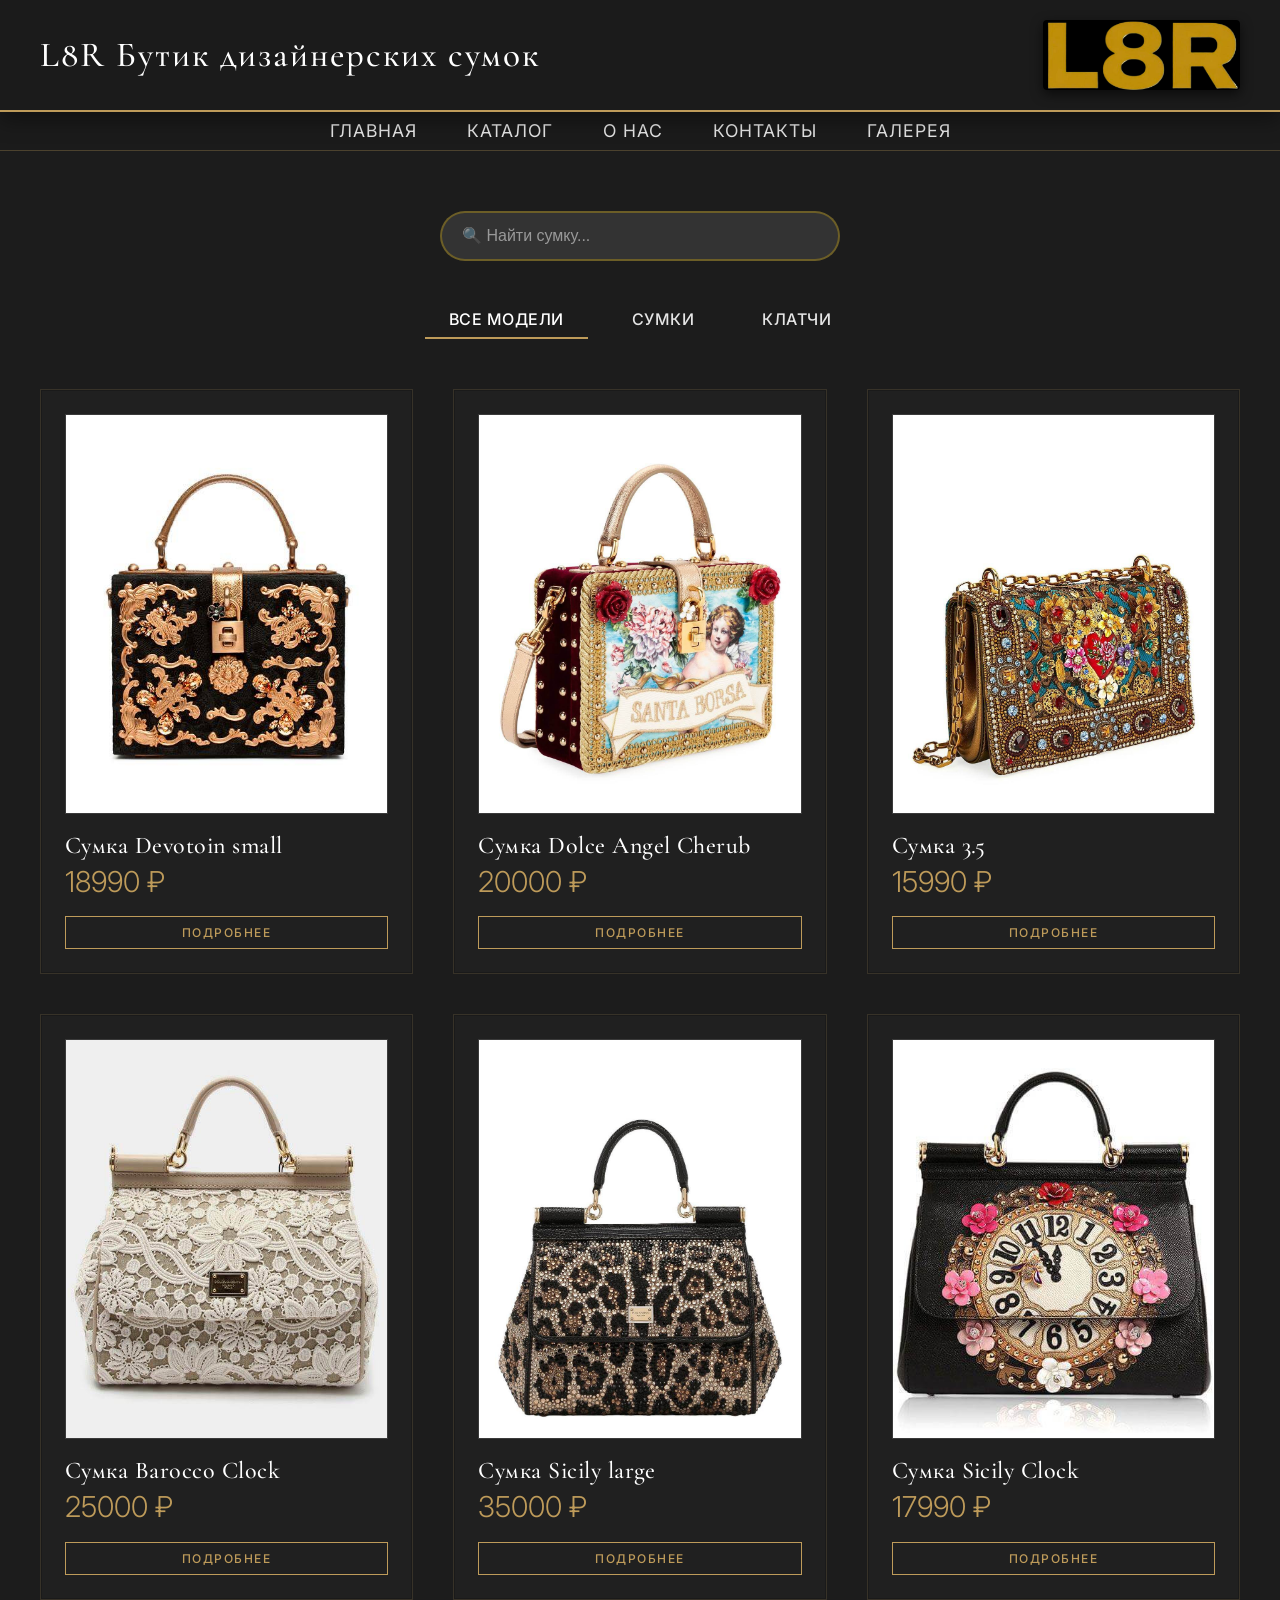
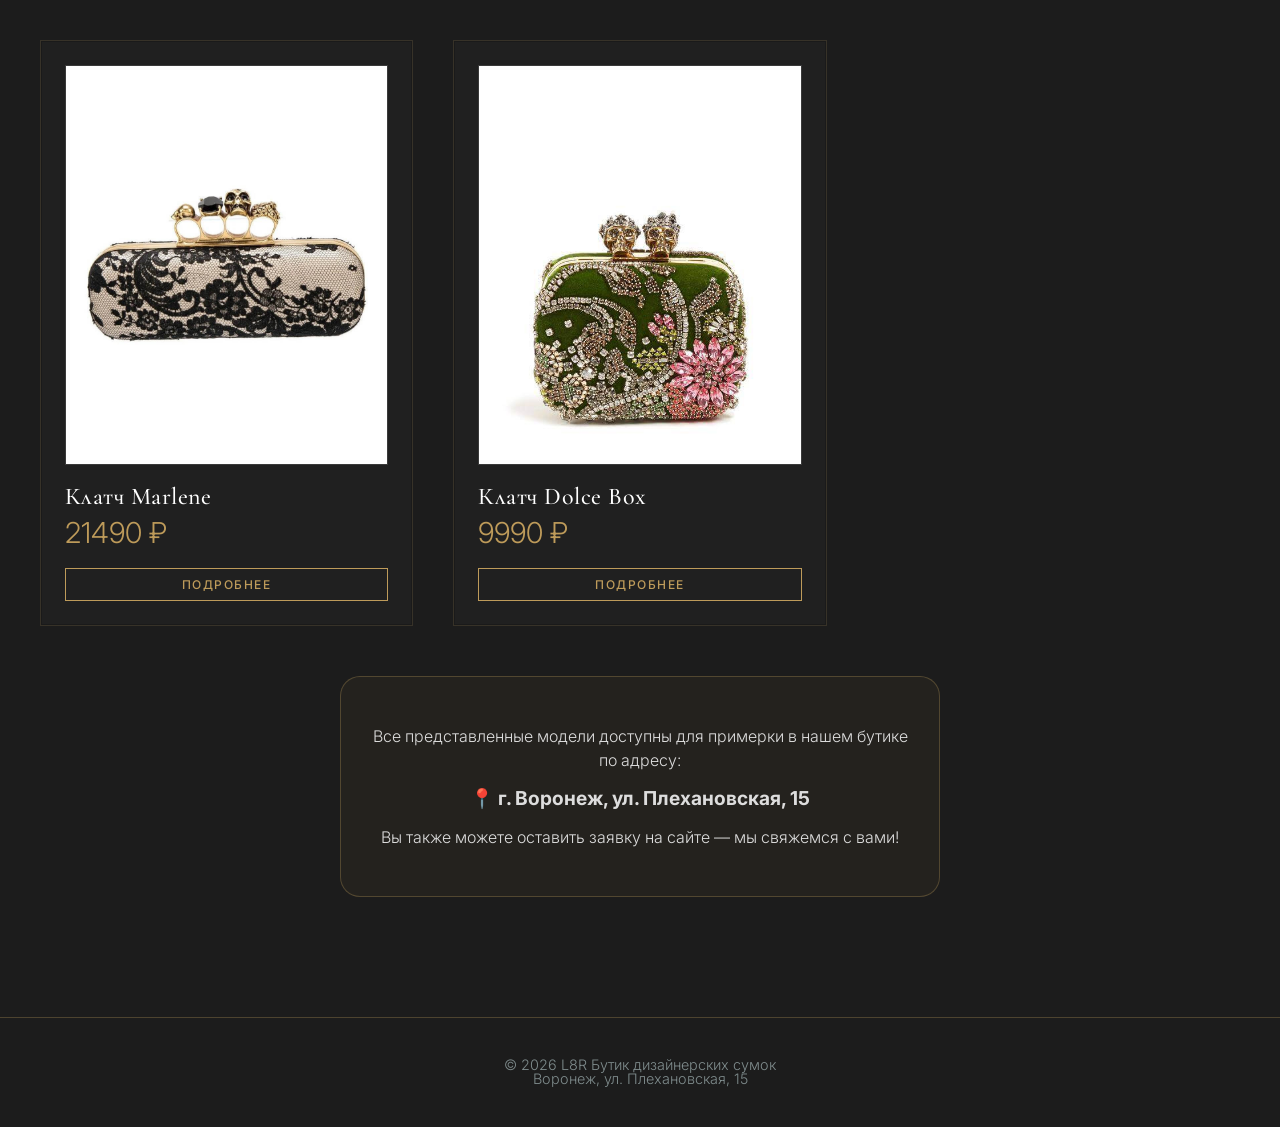
<file: catalog.html>
<!DOCTYPE html>
<html lang="ru">
<head>
    <meta charset="UTF-8">
    <title>Каталог дизайнерских сумок L8R — цены и фото</title>
    <meta name="description" content="Каталог дизайнерских сумок L8R. Сумки и клатчи ручной работы. Цены, характеристики, фото. Примерка в бутике Воронежа.">
    <link rel="preconnect" href="https://fonts.googleapis.com">
    <link rel="preconnect" href="https://fonts.gstatic.com" crossorigin>
    <link rel="stylesheet" href="CSS/style.min.css">
</head>
<body>
    <header class="site-header">
        <div class="header-container">
            <h1>L8R Бутик дизайнерских сумок</h1>
            <img src="images/logo.jpg" alt="Логотип бутика" width="160" height="100" loading="eager" fetchpriority="high">
        </div>
    </header>
    
    <!-- BreadcrumbList (хлебные крошки) -->
    <nav itemscope itemtype="https://schema.org/BreadcrumbList">
        <ul>
            <li itemprop="itemListElement" itemscope itemtype="https://schema.org/ListItem">
                <a href="index.html" itemprop="item"><span itemprop="name">Главная</span></a>
                <meta itemprop="position" content="1">
            </li>
            <li itemprop="itemListElement" itemscope itemtype="https://schema.org/ListItem">
                <a href="catalog.html" itemprop="item"><span itemprop="name">Каталог</span></a>
                <meta itemprop="position" content="2">
            </li>
            <li itemprop="itemListElement" itemscope itemtype="https://schema.org/ListItem">
                <a href="about.html" itemprop="item"><span itemprop="name">О нас</span></a>
                <meta itemprop="position" content="3">
            </li>
            <li itemprop="itemListElement" itemscope itemtype="https://schema.org/ListItem">
                <a href="contact.html" itemprop="item"><span itemprop="name">Контакты</span></a>
                <meta itemprop="position" content="4">
            </li>
            <li itemprop="itemListElement" itemscope itemtype="https://schema.org/ListItem">
                <a href="gallery.html" itemprop="item"><span itemprop="name">Галерея</span></a>
                <meta itemprop="position" content="5">
            </li>
        </ul>
    </nav>
    
    <main>
        <div class="container">
            <div class="search-box">
                <input type="text" id="searchInput" placeholder="🔍 Найти сумку..." class="search-input">
                <button id="searchClear" class="search-clear" style="display: none;">✕</button>
            </div>
            <div class="filters">
                <button data-filter="all" class="active">Все модели</button>
                <button data-filter="classic">Сумки</button>
                <button data-filter="clutch">Клатчи</button>
            </div>

            <div class="catalog-grid">
                
                <!-- Карточка 1 -->
                <div class="product-card" data-category="classic" itemscope itemtype="https://schema.org/Product">
                    <img src="images/bag1.jpg" alt="Сумка Devotoin small" class="product-img" itemprop="image" width="400" height="400" loading="lazy">
                    <div class="product-info">
                        <h3 itemprop="name">Сумка Devotoin small</h3>
                        <p itemprop="description" style="display:none;">Элегантная сумка из натуральной итальянской кожи</p>
                        <div class="product-price" itemprop="offers" itemscope itemtype="https://schema.org/Offer">
                            <meta itemprop="priceCurrency" content="RUB">
                            <span itemprop="price">18990</span> ₽
                            <link itemprop="availability" href="https://schema.org/InStock">
                        </div>
                        <div class="product-actions">
                            <button class="detail-btn" data-id="1">Подробнее</button>
                        </div>
                    </div>
                </div>
                
                <!-- Карточка 2 -->
                <div class="product-card" data-category="classic" itemscope itemtype="https://schema.org/Product">
                    <img src="images/bag2.jpg" alt="Сумка Dolce Angel Cherub" class="product-img" itemprop="image" width="400" height="400" loading="lazy">
                    <div class="product-info">
                        <h3 itemprop="name">Сумка Dolce Angel Cherub</h3>
                        <p itemprop="description" style="display:none;">Сумка из бархата с ручной росписью</p>
                        <div class="product-price" itemprop="offers" itemscope itemtype="https://schema.org/Offer">
                            <meta itemprop="priceCurrency" content="RUB">
                            <span itemprop="price">20000</span> ₽
                            <link itemprop="availability" href="https://schema.org/InStock">
                        </div>
                        <div class="product-actions">
                            <button class="detail-btn" data-id="2">Подробнее</button>
                        </div>
                    </div>
                </div>
                
                <!-- Карточка 3 -->
                <div class="product-card" data-category="classic" itemscope itemtype="https://schema.org/Product">
                    <img src="images/bag4.jpg" alt="Сумка 3.5" class="product-img" itemprop="image" width="400" height="400" loading="lazy">
                    <div class="product-info">
                        <h3 itemprop="name">Сумка 3.5</h3>
                        <p itemprop="description" style="display:none;">Сумка с декоративными элементами и стразами</p>
                        <div class="product-price" itemprop="offers" itemscope itemtype="https://schema.org/Offer">
                            <meta itemprop="priceCurrency" content="RUB">
                            <span itemprop="price">15990</span> ₽
                            <link itemprop="availability" href="https://schema.org/InStock">
                        </div>
                        <div class="product-actions">
                            <button class="detail-btn" data-id="3">Подробнее</button>
                        </div>
                    </div>
                </div>
                
                <!-- Карточка 4 -->
                <div class="product-card" data-category="classic" itemscope itemtype="https://schema.org/Product">
                    <img src="images/bag5.jpg" alt="Сумка Barocco Clock" class="product-img" itemprop="image" width="400" height="400" loading="lazy">
                    <div class="product-info">
                        <h3 itemprop="name">Сумка Barocco Clock</h3>
                        <p itemprop="description" style="display:none;">Сумка с кружевным узором и цветочными мотивами</p>
                        <div class="product-price" itemprop="offers" itemscope itemtype="https://schema.org/Offer">
                            <meta itemprop="priceCurrency" content="RUB">
                            <span itemprop="price">25000</span> ₽
                            <link itemprop="availability" href="https://schema.org/InStock">
                        </div>
                        <div class="product-actions">
                            <button class="detail-btn" data-id="4">Подробнее</button>
                        </div>
                    </div>
                </div>
                
                <!-- Карточка 5 -->
                <div class="product-card" data-category="classic" itemscope itemtype="https://schema.org/Product">
                    <img src="images/bag7.jpg" alt="Сумка Sicily large" class="product-img" itemprop="image" width="400" height="400" loading="lazy">
                    <div class="product-info">
                        <h3 itemprop="name">Сумка Sicily large</h3>
                        <p itemprop="description" style="display:none;">Сумка с леопардовым принтом и магнитным замком</p>
                        <div class="product-price" itemprop="offers" itemscope itemtype="https://schema.org/Offer">
                            <meta itemprop="priceCurrency" content="RUB">
                            <span itemprop="price">35000</span> ₽
                            <link itemprop="availability" href="https://schema.org/InStock">
                        </div>
                        <div class="product-actions">
                            <button class="detail-btn" data-id="5">Подробнее</button>
                        </div>
                    </div>
                </div>
                
                <!-- Карточка 6 -->
                <div class="product-card" data-category="classic" itemscope itemtype="https://schema.org/Product">
                    <img src="images/bag8.jpg" alt="Сумка Sicily Clock" class="product-img" itemprop="image" width="400" height="400" loading="lazy">
                    <div class="product-info">
                        <h3 itemprop="name">Сумка Sicily Clock</h3>
                        <p itemprop="description" style="display:none;">Сумка с рисунком циферблата часов и цветами</p>
                        <div class="product-price" itemprop="offers" itemscope itemtype="https://schema.org/Offer">
                            <meta itemprop="priceCurrency" content="RUB">
                            <span itemprop="price">17990</span> ₽
                            <link itemprop="availability" href="https://schema.org/InStock">
                        </div>
                        <div class="product-actions">
                            <button class="detail-btn" data-id="6">Подробнее</button>
                        </div>
                    </div>
                </div>
                
                <!-- Карточка 7 (клатч) -->
                <div class="product-card" data-category="clutch" itemscope itemtype="https://schema.org/Product">
                    <img src="images/bag3.jpg" alt="Клатч Marlene" class="product-img" itemprop="image" width="400" height="400" loading="lazy">
                    <div class="product-info">
                        <h3 itemprop="name">Клатч Marlene</h3>
                        <p itemprop="description" style="display:none;">Вечерний клатч с кружевным узором и застёжкой-кастет</p>
                        <div class="product-price" itemprop="offers" itemscope itemtype="https://schema.org/Offer">
                            <meta itemprop="priceCurrency" content="RUB">
                            <span itemprop="price">21490</span> ₽
                            <link itemprop="availability" href="https://schema.org/InStock">
                        </div>
                        <div class="product-actions">
                            <button class="detail-btn" data-id="7">Подробнее</button>
                        </div>
                    </div>
                </div>
                
                <!-- Карточка 8 (клатч) -->
                <div class="product-card" data-category="clutch" itemscope itemtype="https://schema.org/Product">
                    <img src="images/bag6.jpg" alt="Клатч Dolce Box" class="product-img" itemprop="image" width="400" height="400" loading="lazy">
                    <div class="product-info">
                        <h3 itemprop="name">Клатч Dolce Box</h3>
                        <p itemprop="description" style="display:none;">Бархатный клатч с вышивкой стразами и застёжкой-черепами</p>
                        <div class="product-price" itemprop="offers" itemscope itemtype="https://schema.org/Offer">
                            <meta itemprop="priceCurrency" content="RUB">
                            <span itemprop="price">9990</span> ₽
                            <link itemprop="availability" href="https://schema.org/InStock">
                        </div>
                        <div class="product-actions">
                            <button class="detail-btn" data-id="8">Подробнее</button>
                        </div>
                    </div>
                </div>
                
            </div>
            
            <div class="buy-info-simple">
                <p>Все представленные модели доступны для примерки в нашем бутике по адресу:</p>
                <p class="buy-address-bold">📍 г. Воронеж, ул. Плехановская, 15</p>
                <p>Вы также можете оставить заявку на сайте — мы свяжемся с вами!</p>
            </div>
        </div>
    </main>

    <footer itemscope itemtype="https://schema.org/Organization">
        <div class="container">
            <p>© 2026 <span itemprop="name">L8R Бутик дизайнерских сумок</span></p>
            <meta itemprop="url" content="https://mmm90283.github.io/l8r-boutique/">
            <meta itemprop="telephone" content="+7 (473) 123-45-67">
            <meta itemprop="email" content="info@l8r.ru">
            <span itemprop="address" itemscope itemtype="https://schema.org/PostalAddress">
                <span itemprop="addressLocality">Воронеж</span>,
                <span itemprop="streetAddress">ул. Плехановская, 15</span>
            </span>
        </div>
    </footer>

    <div id="quickModal" class="modal">
        <div class="modal-content">
            <span class="close">&times;</span>
            <div id="quickModalBody"></div>
        </div>
    </div>

    <div id="productModal" class="modal">
        <div class="modal-content">
            <span class="close-modal">&times;</span>
            <div id="productModalBody"></div>
        </div>
    </div>

    <button id="toTop" title="Наверх">↑</button>

    <script src="js/script.min.js" defer></script>
</body>
</html>
</file>
<file: CSS/style.min.css>
/* style.css — строгий премиальный стиль */
@import url('https://fonts.googleapis.com/css2?family=Inter:wght@300;400;500;600&family=Cormorant+Garamond:wght@400;500;600&display=swap');

* {
  margin: 0;
  padding: 0;
  box-sizing: border-box;
}

body {
  font-family: 'Inter', sans-serif;
  background-color: #1C1C1C;
  color: #E5E5E5;
  line-height: 1;
  font-weight: 300;
  min-height: 100vh;
  display: flex;
  flex-direction: column;
}

.container {
  max-width: 1400px;
  margin: 0 auto;
  padding: 0 40px;
}

/* типографика */
h1, h2, h3, h4, h5, h6 {
  font-family: 'Cormorant Garamond', serif;
  font-weight: 500;
  letter-spacing: 0.02em;
  color: #FFFFFF;
}

h1 { font-size: 3.5rem; line-height: 1.2; }
h2 { font-size: 2.8rem; margin-bottom: 1.5rem; border-bottom: 1px solid rgba(190, 155, 90, 0.3); padding-bottom: 0.5rem; }
h3 { font-size: 2rem; margin-bottom: 0.8rem; }

/* шапка */
.site-header {
  background: rgba(28, 28, 28, 0.98);
  border-bottom: 2px solid #BE9B5A;
  padding: 20px 0;
  position: sticky;
  top: 0;
  z-index: 100;
  box-shadow: 0 8px 20px rgba(0,0,0,0.4);
}

.header-container {
  display: flex;
  align-items: center;
  justify-content: space-between;
  max-width: 1400px;
  margin: 0 auto;
  padding: 0 40px;
}

.header-container h1 {
  font-size: 2.2rem;
  margin: 0;
  color: #FFFFFF;
  font-weight: 500;
  letter-spacing: 2px;
}

.header-container img {
  height: 70px;
  width: auto;
  border-radius: 4px;
  box-shadow: 0 4px 12px rgba(0,0,0,0.6);
}

/* навигация */
nav {
  background: rgba(28, 28, 28, 0.95);
  border-bottom: 1px solid rgba(190, 155, 90, 0.3);
  padding: 10px 0;
}

nav ul {
  list-style: none;
  display: flex;
  justify-content: center;
  gap: 50px;
  flex-wrap: wrap;
}

nav ul li a {
  text-decoration: none;
  color: #E5E5E5;
  font-weight: 400;
  font-size: 1.1rem;
  text-transform: uppercase;
  letter-spacing: 1px;
  padding: 8px 0;
  position: relative;
  transition: color 0.2s;
}

nav ul li a::after {
  content: '';
  position: absolute;
  bottom: 0;
  left: 0;
  width: 0;
  height: 2px;
  background: #BE9B5A;
  transition: width 0.25s;
}

nav ul li a:hover {
  color: #FFFFFF;
}

nav ul li a:hover::after {
  width: 100%;
}

/* ОСНОВНОЙ КОНТЕНТ */
main {
  flex: 1;
  padding: 60px 0;
}

/* КНОПКИ */
.btn, button, .add-to-cart-btn, .auth-btn, .submit-btn, .browse-btn, .checkout-btn, .logout-btn, .quick-view, .detail-btn {
  background: transparent;
  border: 1px solid #BE9B5A;
  color: #BE9B5A;
  padding: 12px 30px;
  font-family: 'Inter', sans-serif;
  font-weight: 500;
  font-size: 0.9rem;
  text-transform: uppercase;
  letter-spacing: 1.5px;
  cursor: pointer;
  transition: all 0.3s;
  border-radius: 0;
  display: inline-block;
  text-decoration: none;
  text-align: center;
}

.btn:hover, button:hover, .add-to-cart-btn:hover, .auth-btn:hover, .submit-btn:hover, .browse-btn:hover, .checkout-btn:hover, .logout-btn:hover, .quick-view:hover, .detail-btn:hover {
  background: #BE9B5A;
  color: #1C1C1C;
  border-color: #BE9B5A;
  box-shadow: 0 4px 12px rgba(190, 155, 90, 0.3);
}

/* карточки товаров (КАТАЛОГ) */
.catalog-grid {
  display: grid;
  grid-template-columns: repeat(auto-fill, minmax(320px, 1fr));
  gap: 40px;
  margin: 50px 0;
}

.product-card {
  background: rgba(255, 255, 255, 0.02);
  border: 1px solid rgba(190, 155, 90, 0.15);
  padding: 24px;
  transition: all 0.3s;
  box-shadow: inset 0 0 0 1px rgba(0,0,0,0.2);
  display: flex;
  flex-direction: column;
}

.product-card:hover {
  border-color: #BE9B5A;
  box-shadow: 0 20px 30px -15px #000, inset 0 0 0 1px #BE9B5A;
  background: rgba(255, 255, 255, 0.03);
}

.product-img {
  width: 100%;
  aspect-ratio: 1/1;
  object-fit: cover;
  margin-bottom: 20px;
  border: 1px solid #3A3A3A;
  transition: border-color 0.3s;
  cursor: pointer;
}

.product-card:hover .product-img {
  border-color: #BE9B5A;
}

.product-card h3 {
  font-size: 1.5rem;
  margin-bottom: 8px;
  font-weight: 500;
}

.product-price {
  font-size: 1.8rem;
  color: #BE9B5A;
  margin: 10px 0 20px;
  font-weight: 300;
}

/* ФИЛЬТРЫ */
.filters {
  display: flex;
  justify-content: center;
  gap: 20px;
  margin: 40px 0;
  flex-wrap: wrap;
}

.filters button {
  background: transparent;
  border: none;
  color: #E5E5E5;
  font-size: 1rem;
  padding: 8px 24px;
  cursor: pointer;
  border-bottom: 2px solid transparent;
  transition: border-color 0.2s;
  letter-spacing: 0.5px;
}

.filters button:hover,
.filters button.active {
  border-bottom-color: #BE9B5A;
  color: #FFFFFF;
}

/* ГАЛЕРЕЯ */
.gallery {
  display: grid;
  grid-template-columns: repeat(auto-fit, minmax(350px, 1fr));
  gap: 30px;
  margin: 50px 0;
}

.gallery img {
  width: 100%;
  aspect-ratio: 1/1;
  object-fit: cover;
  cursor: pointer;
  border: 1px solid rgba(190,155,90,0.2);
  transition: border-color 0.3s, transform 0.3s;
}

.gallery img:hover {
  border-color: #BE9B5A;
  transform: scale(1.02);
}

/* видео */
.video-showcase {
  display: flex;
  flex-wrap: wrap;
  gap: 30px;
  justify-content: center;
  margin: 50px 0;
}

.video-item {
  flex: 0 0 360px;
}

.video-item video {
  width: 100%;
  border: 1px solid rgba(190,155,90,0.2);
  transition: border-color 0.3s;
}

.video-item video:hover {
  border-color: #BE9B5A;
}

/* модальное окно */
.modal {
  display: none;
  position: fixed;
  top: 0; left: 0;
  width: 100%; height: 100%;
  background: rgba(28, 28, 28, 0.98);
  justify-content: center;
  align-items: center;
  z-index: 2000;
}

.modal.active {
  display: flex;
}

#modal-img {
  max-width: 90%;
  max-height: 90%;
  border: 2px solid #BE9B5A;
  box-shadow: 0 30px 50px #000;
}

.close {
  position: absolute;
  top: 40px; right: 50px;
  color: #BE9B5A;
  font-size: 4rem;
  cursor: pointer;
  transition: transform 0.2s;
  line-height: 1;
}

.close:hover {
  transform: scale(1.1);
  color: #FFFFFF;
}

/* КНОПКА НАВЕРХ */
#toTop {
  position: fixed;
  bottom: 40px; right: 40px;
  width: 70px; height: 70px;
  border: 2px solid #BE9B5A;
  background: rgba(28, 28, 28, 0.9);
  color: #BE9B5A;
  font-size: 2.2rem;
  cursor: pointer;
  transition: all 0.3s;
  display: none;
  z-index: 99;
  border-radius: 0;
  text-align: center;
  line-height: 70px;
  padding: 0;
  display: flex;
  align-items: center;
  justify-content: center;
}

#toTop:hover {
  background: #BE9B5A;
  color: #1C1C1C;
  transform: translateY(-5px);
}

/* ПОДВАЛ */
footer {
  background: #1C1C1C;
  border-top: 1px solid rgba(190, 155, 90, 0.3);
  padding: 40px 0;
  margin-top: 60px;
  text-align: center;
  color: #7F8C8D;
  font-size: 0.9rem;
}

/* БЛОК С БУТИКОМ В ВОРОНЕЖЕ */
.boutique-block {
    margin-top: 80px;
    padding: 50px;
    background: linear-gradient(135deg, rgba(190, 155, 90, 0.08) 0%, rgba(28, 28, 28, 0.95) 100%);
    border: 1px solid rgba(190, 155, 90, 0.3);
    border-radius: 24px;
    position: relative;
    overflow: hidden;
    transition: all 0.3s ease;
}

.boutique-block::before {
    content: '';
    position: absolute;
    top: -50%; right: -50%;
    width: 200%; height: 200%;
    background: radial-gradient(circle, rgba(190, 155, 90, 0.1) 0%, transparent 70%);
    pointer-events: none;
}

.boutique-block:hover {
    border-color: rgba(190, 155, 90, 0.6);
    box-shadow: 0 15px 35px rgba(0, 0, 0, 0.3);
}

.boutique-block-title {
    text-align: center;
    font-size: 2.5rem;
    margin-bottom: 40px;
    color: #BE9B5A;
    position: relative;
    display: inline-block;
    width: 100%;
}

.boutique-block-title::after {
    content: '';
    display: block;
    width: 80px;
    height: 3px;
    background: #BE9B5A;
    margin: 15px auto 0;
    border-radius: 2px;
}

.boutique-block-content {
    display: flex;
    flex-wrap: wrap;
    gap: 50px;
    justify-content: center;
    align-items: stretch;
}

.boutique-block-photo {
    flex: 1;
    min-width: 280px;
    text-align: center;
}

.boutique-block-photo img {
    width: 100%;
    max-width: 400px;
    border-radius: 20px;
    border: 2px solid #BE9B5A;
    box-shadow: 0 10px 30px rgba(0, 0, 0, 0.3);
    transition: all 0.3s ease;
    display: block;
    margin: 0 auto;
}

.boutique-block-photo img:hover {
    transform: scale(1.02);
    box-shadow: 0 15px 40px rgba(190, 155, 90, 0.2);
}

.boutique-block-caption {
    font-style: italic;
    text-align: center;
    color: #BE9B5A;
    margin-top: 15px;
    font-size: 0.95rem;
}

.boutique-block-info {
    flex: 1;
    min-width: 280px;
    display: flex;
    flex-direction: column;
    gap: 20px;
}

.info-row {
    display: flex;
    align-items: flex-start;
    gap: 15px;
    padding: 12px 15px;
    background: rgba(255, 255, 255, 0.02);
    border-radius: 16px;
    transition: all 0.3s ease;
    border: 1px solid rgba(190, 155, 90, 0.1);
}

.info-row:hover {
    background: rgba(190, 155, 90, 0.05);
    border-color: rgba(190, 155, 90, 0.3);
    transform: translateX(8px);
}

.info-icon {
    font-size: 2rem;
    min-width: 50px;
    text-align: center;
}

.info-text {
    flex: 1;
}

.info-text strong {
    color: #BE9B5A;
    display: block;
    margin-bottom: 5px;
    font-size: 1rem;
}

.info-text p {
    margin: 5px 0;
    color: #E5E5E5;
    line-height: 1.5;
}

.info-features {
    margin-top: 10px;
    padding: 20px;
    background: rgba(190, 155, 90, 0.05);
    border-radius: 16px;
    border-left: 3px solid #BE9B5A;
}

.info-features strong {
    color: #BE9B5A;
    display: block;
    margin-bottom: 12px;
    font-size: 1rem;
}

.info-features ul {
    list-style: none;
    padding: 0;
    margin: 0;
}

.info-features li {
    margin: 10px 0;
    color: #E5E5E5;
    display: flex;
    align-items: center;
    gap: 8px;
}

/* БЛОК ГДЕ КУПИТЬ В КАТАЛОГЕ*/
.buy-info-simple {
    text-align: center;
    max-width: 600px;
    margin: 50px auto 0;
    padding: 35px 30px;
    background: rgba(190, 155, 90, 0.05);
    border: 1px solid rgba(190, 155, 90, 0.3);
    border-radius: 20px;
}

.buy-info-simple p {
    margin: 12px 0;
    color: #ddd;
    line-height: 1.5;
}

.buy-address-bold {
    font-size: 1.2rem;
    font-weight: bold;
    color: #BE9B5A;
}

/* ФОРМА СВЯЗИ НА ГЛАВНОМ ОКНЕ */
.contact-section {
    margin-top: 60px;
}

.contact-section h2 {
    text-align: center;
    margin-bottom: 40px;
}

.contact-wrapper {
    display: grid;
    grid-template-columns: 1fr 1fr;
    gap: 50px;
}

.contact-form,
.contact-info {
    background: rgba(0, 0, 0, 0.3);
    border: 1px solid rgba(190, 155, 90, 0.2);
    border-radius: 20px;
    padding: 30px;
}

.contact-form h3,
.contact-info h3 {
    text-align: center;
    margin-bottom: 25px;
    color: #BE9B5A;
}

.contact-info p {
    margin: 15px 0;
    line-height: 1.6;
    color: #E5E5E5;
}

.form-group {
    margin-bottom: 20px;
}

.form-group label {
    display: block;
    margin-bottom: 8px;
    color: #BE9B5A;
    font-size: 0.9rem;
}

.form-group input,
.form-group textarea,
.form-group select {
    width: 100%;
    padding: 12px 15px;
    background: rgba(255, 255, 255, 0.05);
    border: 1px solid rgba(190, 155, 90, 0.3);
    border-radius: 8px;
    color: #E5E5E5;
    font-family: 'Inter', sans-serif;
    font-size: 1rem;
}

.form-group input:focus,
.form-group textarea:focus,
.form-group select:focus {
    outline: none;
    border-color: #BE9B5A;
    background: rgba(255, 255, 255, 0.1);
}

.submit-btn {
    width: 100%;
    margin-top: 10px;
    padding: 14px;
    background: transparent;
    border: 1px solid #BE9B5A;
    color: #BE9B5A;
    font-family: 'Inter', sans-serif;
    font-weight: 500;
    font-size: 1rem;
    text-transform: uppercase;
    letter-spacing: 1px;
    cursor: pointer;
    transition: all 0.3s;
    border-radius: 8px;
}

.submit-btn:hover {
    background: #BE9B5A;
    color: #1C1C1C;
}

/* адаптация для телефонов */
@media (max-width: 768px) {
    .contact-wrapper {
        grid-template-columns: 1fr;
        gap: 30px;
    }
    
    .contact-form,
    .contact-info {
        padding: 25px;
    }
}

/* ========== СТИЛИ ДЛЯ СТРАНИЦЫ О НАС ========== */
.about-hero {
    text-align: center;
    padding: 60px 20px;
    background: linear-gradient(135deg, rgba(190,155,90,0.08), transparent);
    border-radius: 30px;
    margin-bottom: 50px;
}

.about-hero h2 {
    font-size: 3rem;
    border-bottom: none;
}

.about-hero p {
    font-size: 1.2rem;
    color: #BE9B5A;
}

.about-grid {
    display: grid;
    grid-template-columns: 1fr 1fr;
    gap: 50px;
    margin-bottom: 60px;
}

.about-text h3 {
    color: #BE9B5A;
    margin-top: 30px;
    margin-bottom: 15px;
}

.about-text h3:first-child {
    margin-top: 0;
}

.about-text p {
    line-height: 1.8;
    color: #ddd;
}

.about-list {
    list-style: none;
    padding: 0;
}

.about-list li {
    margin: 12px 0;
    color: #ddd;
}

.about-gallery {
    display: flex;
    flex-direction: column;
    gap: 25px;
}

.about-gallery img {
    width: 100%;
    border-radius: 20px;
    border: 1px solid rgba(190,155,90,0.3);
    transition: all 0.3s;
    cursor: pointer;
}

.about-gallery img:hover {
    transform: scale(1.02);
    border-color: #BE9B5A;
}

.values-section {
    margin: 80px 0;
}

.values-grid {
    display: grid;
    grid-template-columns: repeat(auto-fit, minmax(280px, 1fr));
    gap: 30px;
    margin-top: 40px;
}

.value-card {
    text-align: center;
    padding: 30px;
    background: rgba(255,255,255,0.02);
    border: 1px solid rgba(190,155,90,0.15);
    border-radius: 20px;
    transition: all 0.3s;
}

.value-card:hover {
    border-color: #BE9B5A;
    transform: translateY(-5px);
}

.value-icon {
    font-size: 3rem;
    margin-bottom: 15px;
}

.value-card h3 {
    font-size: 1.3rem;
    margin-bottom: 10px;
}

.value-card p {
    color: #ccc;
    line-height: 1.6;
}

.team-section {
    margin-top: 60px;
}

.team-section h2 {
    text-align: center;
    display: block;
}

.team-grid {
    display: grid;
    grid-template-columns: repeat(auto-fit, minmax(250px, 1fr));
    gap: 40px;
    margin-top: 40px;
}

.team-card {
    text-align: center;
    padding: 30px;
    background: rgba(255,255,255,0.02);
    border-radius: 20px;
    border: 1px solid rgba(190,155,90,0.15);
    transition: all 0.3s;
}

.team-card:hover {
    border-color: #BE9B5A;
    transform: translateY(-5px);
}

.team-img {
    font-size: 4rem;
    margin-bottom: 15px;
}

.team-card h3 {
    font-size: 1.5rem;
    margin-bottom: 10px;
}

.team-card p {
    color: #BE9B5A;
}

.team-bio {
    font-size: 0.85rem;
    color: #888;
    margin-top: 10px;
}

.reviews-section {
    margin: 80px 0;
}

.reviews-section h2 {
    text-align: center;
    display: block;
}

.reviews-grid {
    display: grid;
    grid-template-columns: repeat(auto-fit, minmax(300px, 1fr));
    gap: 30px;
    margin-top: 40px;
}

.review-card {
    background: rgba(255,255,255,0.02);
    border: 1px solid rgba(190,155,90,0.15);
    border-radius: 20px;
    padding: 25px;
    transition: all 0.3s;
}

.review-card:hover {
    border-color: #BE9B5A;
}

.review-card p {
    font-style: italic;
    line-height: 1.6;
    color: #ddd;
}

.review-author {
    margin-top: 15px;
    color: #BE9B5A;
    font-weight: 500;
}

/* ========== СТИЛИ ДЛЯ СТРАНИЦЫ КОНТАКТЫ ========== */
.contact-grid {
    display: grid;
    grid-template-columns: 1fr 1fr;
    gap: 50px;
    margin: 40px 0;
}

.contact-info-card, .contact-form-card {
    background: rgba(255,255,255,0.02);
    border: 1px solid rgba(190,155,90,0.2);
    border-radius: 24px;
    padding: 30px;
}

.contact-info-card h3, .contact-form-card h3 {
    margin-bottom: 25px;
    color: #BE9B5A;
}

.contact-info-card p {
    margin: 12px 0;
    line-height: 1.6;
}

.map-placeholder {
    margin-top: 25px;
    text-align: center;
}

.map-placeholder img {
    width: 100%;
    border-radius: 16px;
    border: 1px solid rgba(190,155,90,0.3);
}

.map-caption {
    margin-top: 10px;
    font-style: italic;
    color: #BE9B5A;
}

/* FAQ */
.faq-section {
    margin-top: 60px;
}

.faq-section h2 {
    text-align: center;
    display: block;
    margin-bottom: 40px;
}

.faq-item {
    background: rgba(255,255,255,0.02);
    border: 1px solid rgba(190,155,90,0.15);
    border-radius: 16px;
    margin-bottom: 15px;
    overflow: hidden;
    cursor: pointer;
}

.faq-question {
    padding: 20px;
    font-weight: 600;
    display: flex;
    justify-content: space-between;
    align-items: center;
    color: #fff;
}

.faq-question:hover {
    background: rgba(190,155,90,0.05);
}

.faq-icon {
    color: #BE9B5A;
    font-size: 1.3rem;
    font-weight: bold;
}

.faq-answer {
    display: none;
    padding: 0 20px 20px;
    color: #ccc;
    line-height: 1.6;
    border-top: 1px solid rgba(190,155,90,0.2);
}

.faq-item.active .faq-answer {
    display: block;
}

.form-status {
    margin-top: 15px;
    text-align: center;
    font-size: 0.9rem;
}

.form-status.success {
    color: #4CAF50;
}

.form-status.error {
    color: #ff6b6b;
}

.error-message {
    color: #ff6b6b;
    font-size: 0.75rem;
    margin-top: 5px;
    display: block;
}

/* ========== МОДАЛЬНЫЕ ОКНА ДЛЯ ТОВАРОВ ========== */
#quickModal .modal-content,
#productModal .modal-content {
    background: #1C1C1C;
    border: 2px solid #BE9B5A;
    border-radius: 20px;
    max-width: 500px;
    width: 90%;
    padding: 30px;
    position: relative;
    text-align: center;
}

#quickModal .close,
#productModal .close-modal {
    position: absolute;
    top: 15px;
    right: 20px;
    font-size: 2rem;
    cursor: pointer;
    color: #BE9B5A;
    transition: color 0.3s;
}

#quickModal .close:hover,
#productModal .close-modal:hover {
    color: #fff;
}

#quickModalBody img,
#productModalBody img {
    width: 100%;
    max-width: 250px;
    border-radius: 12px;
    margin-bottom: 20px;
}

#quickModalBody h3,
#productModalBody h3 {
    font-size: 1.5rem;
    margin-bottom: 10px;
}

#quickModalBody .price,
#productModalBody .modal-price {
    font-size: 1.8rem;
    color: #BE9B5A;
    margin: 10px 0;
}

#productModalBody .modal-desc {
    margin: 15px 0;
    line-height: 1.6;
    color: #ccc;
}

/* Кнопки в карточках товаров */
.product-actions {
    display: flex;
    gap: 10px;
    margin-top: auto;
}

.quick-view, .detail-btn {
    background: transparent;
    border: 1px solid #BE9B5A;
    color: #BE9B5A;
    padding: 8px 16px;
    font-family: 'Inter', sans-serif;
    font-size: 0.75rem;
    cursor: pointer;
    transition: all 0.3s;
    flex: 1;
}

.quick-view:hover, .detail-btn:hover {
    background: #BE9B5A;
    color: #1C1C1C;
}

/* Адаптивность */
@media (max-width: 768px) {
    .about-grid, .contact-grid {
        grid-template-columns: 1fr;
    }
    
    .team-grid, .values-grid, .reviews-grid {
        grid-template-columns: 1fr;
    }
    
    .about-hero h2 {
        font-size: 2rem;
    }
    
    .container {
        padding: 0 20px;
    }
    
    nav ul {
        gap: 20px;
    }
    
    .filters {
        gap: 10px;
    }
    
    .filters button {
        padding: 8px 16px;
        font-size: 0.9rem;
    }
    
    .product-actions {
        flex-direction: column;
    }
}
/* ========== ГОРИЗОНТАЛЬНАЯ КАРТОЧКА ТОВАРА (ПРЯМО НА СТРАНИЦЕ КАТАЛОГА) ========== */

/* Оверлей для затемнения фона */
.product-overlay {
    display: none;
    position: fixed;
    top: 0;
    left: 0;
    width: 100%;
    height: 100%;
    background: rgba(0, 0, 0, 0.85);
    z-index: 1000;
    justify-content: center;
    align-items: center;
    backdrop-filter: blur(5px);
}

.product-overlay.active {
    display: flex;
}

/* Горизонтальная карточка товара */
.product-horizontal-card {
    background: #1C1C1C;
    border: 2px solid #BE9B5A;
    border-radius: 24px;
    max-width: 1100px;
    width: 90%;
    max-height: 90vh;
    overflow-y: auto;
    position: relative;
    animation: fadeInScale 0.3s ease;
}

@keyframes fadeInScale {
    from {
        opacity: 0;
        transform: scale(0.95);
    }
    to {
        opacity: 1;
        transform: scale(1);
    }
}

/* Кнопка закрытия внутри карточки */
.close-product-card {
    position: absolute;
    top: 20px;
    right: 25px;
    font-size: 2rem;
    cursor: pointer;
    color: #BE9B5A;
    z-index: 10;
    transition: color 0.3s;
    background: rgba(28,28,28,0.8);
    width: 40px;
    height: 40px;
    display: flex;
    align-items: center;
    justify-content: center;
    border-radius: 50%;
}

.close-product-card:hover {
    color: #fff;
    background: rgba(190,155,90,0.3);
}

/* Содержимое карточки */
.product-horizontal-content {
    display: flex;
    flex-wrap: wrap;
    gap: 40px;
    padding: 40px;
}

/* Левая часть - галерея */
.product-gallery {
    flex: 1;
    min-width: 280px;
}

.product-main-img {
    width: 100%;
    border-radius: 20px;
    border: 1px solid rgba(190, 155, 90, 0.3);
    margin-bottom: 20px;
    cursor: pointer;
}

.product-thumbnails {
    display: flex;
    gap: 12px;
    justify-content: center;
    flex-wrap: wrap;
}

.product-thumb {
    width: 70px;
    height: 70px;
    object-fit: cover;
    border-radius: 12px;
    border: 1px solid rgba(190, 155, 90, 0.3);
    cursor: pointer;
    transition: all 0.3s;
}

.product-thumb:hover,
.product-thumb.active {
    border-color: #BE9B5A;
    transform: scale(1.05);
}

/* Правая часть - информация */
.product-info-card {
    flex: 1;
    min-width: 280px;
}

.product-info-card h2 {
    font-size: 2rem;
    margin-bottom: 15px;
    border-bottom: none;
    padding-bottom: 0;
}

.product-price-card {
    font-size: 2.2rem;
    color: #BE9B5A;
    margin: 15px 0;
    font-weight: 500;
}

.product-rating-card {
    display: flex;
    align-items: center;
    gap: 10px;
    margin: 10px 0;
}

.stars-card {
    color: #BE9B5A;
    font-size: 1rem;
    letter-spacing: 2px;
}

.product-desc-card {
    margin: 20px 0;
    line-height: 1.7;
    color: #ddd;
}

.product-features-card {
    list-style: none;
    padding: 0;
    margin: 20px 0;
}

.product-features-card li {
    margin: 10px 0;
    display: flex;
    align-items: center;
    gap: 8px;
}

.product-features-card li::before {
    content: "✓";
    color: #BE9B5A;
    font-weight: bold;
}

.product-actions-card {
    display: flex;
    gap: 15px;
    margin: 25px 0;
    flex-wrap: wrap;
}

.btn-gold {
    background: #BE9B5A;
    color: #1C1C1C;
    padding: 12px 30px;
    border: none;
}

.btn-gold:hover {
    background: #d4aa6e;
    color: #1C1C1C;
}

.btn-dark {
    border: 1px solid #BE9B5A;
    color: #BE9B5A;
    background: transparent;
    padding: 12px 30px;
}

.btn-dark:hover {
    background: #BE9B5A;
    color: #1C1C1C;
}

.product-meta-card {
    margin-top: 20px;
    padding-top: 15px;
    border-top: 1px solid rgba(190, 155, 90, 0.2);
}

.product-meta-card p {
    margin: 8px 0;
    color: #888;
    font-size: 0.9rem;
}

.product-meta-card strong {
    color: #BE9B5A;
}

/* Спецификации */
.specs-card {
    margin-top: 20px;
    padding-top: 15px;
    border-top: 1px solid rgba(190, 155, 90, 0.2);
}

.specs-card h4 {
    color: #BE9B5A;
    margin-bottom: 12px;
    font-size: 1.1rem;
}

.specs-grid {
    display: grid;
    grid-template-columns: 1fr 1fr;
    gap: 8px;
}

.spec-item {
    display: flex;
    justify-content: space-between;
    padding: 5px 0;
    font-size: 0.9rem;
}

.spec-label {
    color: #888;
}

.spec-value {
    color: #ddd;
}

/* Стили для названия товара как ссылки */
.product-title-link {
    cursor: pointer;
    transition: color 0.3s;
}

.product-title-link:hover {
    color: #BE9B5A;
}

/* Адаптив */
@media (max-width: 768px) {
    .product-horizontal-content {
        padding: 25px;
        gap: 25px;
    }
    
    .product-info-card h2 {
        font-size: 1.5rem;
    }
    
    .product-price-card {
        font-size: 1.6rem;
    }
    
    .product-actions-card {
        flex-direction: column;
    }
    
    .specs-grid {
        grid-template-columns: 1fr;
    }
    
    .product-thumb {
        width: 55px;
        height: 55px;
    }
}
/* ========== НОВЫЕ СТИЛИ ДЛЯ ГЛАВНОЙ СТРАНИЦЫ ========== */

/* Герой секция */
.hero-section {
    text-align: center;
    padding: 40px 0 60px;
}

.hero-section h2 {
    font-size: 3.5rem;
    margin-bottom: 15px;
    border-bottom: none;
}

.hero-subtitle {
    font-size: 1.3rem;
    color: #BE9B5A;
    margin-bottom: 40px;
}

.hero-images {
    display: flex;
    gap: 25px;
    justify-content: center;
    flex-wrap: wrap;
    margin: 40px 0;
}

.hero-images img {
    width: 320px;
    height: 450px;
    object-fit: cover;
    border-radius: 16px;
    border: 1px solid rgba(190, 155, 90, 0.3);
    transition: transform 0.3s;
}

.hero-images img:hover {
    transform: scale(1.02);
    border-color: #BE9B5A;
}

.hero-btn {
    display: inline-block;
    margin-top: 20px;
}



/* Преимущества */
.advantages-home {
    margin: 80px 0;
}

.advantages-home h2 {
    text-align: center;
}

.advantages-grid {
    display: grid;
    grid-template-columns: repeat(auto-fit, minmax(250px, 1fr));
    gap: 30px;
    margin-top: 40px;
}

.advantage-card {
    text-align: center;
    padding: 30px 20px;
    background: rgba(255, 255, 255, 0.02);
    border: 1px solid rgba(190, 155, 90, 0.1);
    border-radius: 20px;
    transition: all 0.3s;
}

.advantage-card:hover {
    border-color: #BE9B5A;
    transform: translateY(-5px);
}

.advantage-icon {
    font-size: 3rem;
    margin-bottom: 15px;
}

.advantage-card h3 {
    font-size: 1.3rem;
    margin-bottom: 10px;
    color: #BE9B5A;
}

.advantage-card p {
    color: #aaa;
    font-size: 0.9rem;
}



/* Короткие отзывы */
.reviews-short {
    margin: 80px 0;
}

.reviews-short h2 {
    text-align: center;
}

.reviews-short-grid {
    display: grid;
    grid-template-columns: repeat(auto-fit, minmax(280px, 1fr));
    gap: 30px;
    margin-top: 40px;
}

.review-short {
    background: rgba(255, 255, 255, 0.02);
    border: 1px solid rgba(190, 155, 90, 0.1);
    border-radius: 16px;
    padding: 25px;
    text-align: center;
}

.review-short p {
    font-style: italic;
    line-height: 1.6;
    color: #ddd;
    margin-bottom: 15px;
}

.review-author-short {
    color: #BE9B5A;
    font-weight: 500;
}

/* Адаптив */
@media (max-width: 768px) {
    .hero-section h2 {
        font-size: 2rem;
    }
    
    .hero-images img {
        width: 280px;
        height: 400px;
    }
    
    .instagram-grid {
        grid-template-columns: repeat(2, 1fr);
    }
    
    .collection-preview {
        grid-template-columns: 1fr;
    }
    
    .advantages-grid {
        grid-template-columns: 1fr;
    }
}
/* ========== СТИЛИ ДЛЯ ГЛАВНОЙ СТРАНИЦЫ (index.html) ========== */

/* Герой секция */
.hero-section {
    text-align: center;
    padding: 40px 0 60px;
}

.hero-section h2 {
    font-size: 3.5rem;
    margin-bottom: 15px;
    border-bottom: none;
}

.hero-subtitle {
    font-size: 1.3rem;
    color: #BE9B5A;
    margin-bottom: 40px;
}

.hero-images {
    display: flex;
    gap: 25px;
    justify-content: center;
    flex-wrap: wrap;
    margin: 40px 0;
}

.hero-images img {
    width: 320px;
    height: 450px;
    object-fit: cover;
    border-radius: 16px;
    border: 1px solid rgba(190, 155, 90, 0.3);
    transition: transform 0.3s, border-color 0.3s;
    cursor: pointer;
}

.hero-images img:hover {
    transform: scale(1.02);
    border-color: #BE9B5A;
}

.hero-btn {
    display: inline-block;
    margin-top: 20px;
}

/* Что мы предлагаем */
.what-we-offer {
    margin: 80px 0;
}

.what-we-offer h2 {
    text-align: center;
}

.offer-grid {
    display: grid;
    grid-template-columns: repeat(auto-fit, minmax(250px, 1fr));
    gap: 30px;
    margin-top: 40px;
}

.offer-item {
    text-align: center;
    padding: 30px 20px;
    background: rgba(255, 255, 255, 0.02);
    border: 1px solid rgba(190, 155, 90, 0.1);
    border-radius: 20px;
    transition: all 0.3s;
}

.offer-item:hover {
    border-color: #BE9B5A;
    transform: translateY(-5px);
}

.offer-icon {
    font-size: 3rem;
    margin-bottom: 15px;
}

.offer-item h3 {
    font-size: 1.3rem;
    margin-bottom: 10px;
    color: #BE9B5A;
}

.offer-item p {
    color: #aaa;
    font-size: 0.9rem;
    line-height: 1.6;
}

/* Преимущества (карточки) */
.advantages-home {
    margin: 80px 0;
}

.advantages-home h2 {
    text-align: center;
}

.advantages-grid {
    display: grid;
    grid-template-columns: repeat(auto-fit, minmax(250px, 1fr));
    gap: 30px;
    margin-top: 40px;
}

.advantage-card {
    text-align: center;
    padding: 30px 20px;
    background: rgba(255, 255, 255, 0.02);
    border: 1px solid rgba(190, 155, 90, 0.1);
    border-radius: 20px;
    transition: all 0.3s;
}

.advantage-card:hover {
    border-color: #BE9B5A;
    transform: translateY(-5px);
}

.advantage-icon {
    font-size: 2.5rem;
    margin-bottom: 15px;
}

.advantage-card h3 {
    font-size: 1.2rem;
    margin-bottom: 10px;
    color: #BE9B5A;
}

.advantage-card p {
    color: #aaa;
    font-size: 0.85rem;
    line-height: 1.5;
}

/* Как купить (шаги) */
.how-to-buy {
    margin: 80px 0;
    background: rgba(190, 155, 90, 0.03);
    padding: 50px;
    border-radius: 30px;
}

.how-to-buy h2 {
    text-align: center;
}

.steps-grid {
    display: grid;
    grid-template-columns: repeat(auto-fit, minmax(170px, 1fr));
    gap: 25px;
    margin-top: 40px;
}

.step-card {
    text-align: center;
    padding: 20px;
    background: rgba(255, 255, 255, 0.02);
    border-radius: 16px;
    transition: all 0.3s;
}

.step-card:hover {
    background: rgba(190, 155, 90, 0.05);
    transform: translateY(-3px);
}

.step-icon {
    width: 50px;
    height: 50px;
    background: #BE9B5A;
    color: #1C1C1C;
    font-size: 1.5rem;
    font-weight: bold;
    display: flex;
    align-items: center;
    justify-content: center;
    border-radius: 50%;
    margin: 0 auto 15px;
}

.step-card h3 {
    font-size: 1.1rem;
    margin-bottom: 8px;
}

.step-card p {
    color: #aaa;
    font-size: 0.85rem;
    line-height: 1.4;
}

/* Соцсети */
.social-follow {
    margin: 80px 0;
    text-align: center;
}

.social-subtitle {
    color: #BE9B5A;
    margin-bottom: 30px;
    font-size: 1.1rem;
}

.social-links {
    display: flex;
    justify-content: center;
    gap: 20px;
    flex-wrap: wrap;
    margin-bottom: 40px;
}

.social-link {
    background: rgba(190, 155, 90, 0.1);
    border: 1px solid rgba(190, 155, 90, 0.3);
    padding: 12px 30px;
    border-radius: 40px;
    text-decoration: none;
    color: #BE9B5A;
    font-family: 'Inter', sans-serif;
    font-weight: 500;
    transition: all 0.3s;
}

.social-link:hover {
    background: #BE9B5A;
    color: #1C1C1C;
    border-color: #BE9B5A;
}

.social-preview {
    display: flex;
    gap: 20px;
    justify-content: center;
    flex-wrap: wrap;
}

.social-preview img {
    width: 200px;
    height: 200px;
    object-fit: cover;
    border-radius: 16px;
    border: 1px solid rgba(190, 155, 90, 0.2);
    transition: all 0.3s;
    cursor: pointer;
}

.social-preview img:hover {
    border-color: #BE9B5A;
    transform: scale(1.02);
}

/* Адаптив для планшетов и телефонов */
@media (max-width: 992px) {
    .hero-section h2 {
        font-size: 2.8rem;
    }
    
    .hero-images img {
        width: 280px;
        height: 400px;
    }
}

@media (max-width: 768px) {
    .hero-section h2 {
        font-size: 2rem;
    }
    
    .hero-subtitle {
        font-size: 1rem;
    }
    
    .hero-images img {
        width: 250px;
        height: 350px;
    }
    
    .offer-grid {
        grid-template-columns: 1fr;
    }
    
    .advantages-grid {
        grid-template-columns: 1fr;
    }
    
    .steps-grid {
        grid-template-columns: 1fr;
        gap: 15px;
    }
    
    .how-to-buy {
        padding: 30px 20px;
    }
    
    .social-links {
        gap: 12px;
    }
    
    .social-link {
        padding: 8px 20px;
        font-size: 0.9rem;
    }
    
    .social-preview img {
        width: 150px;
        height: 150px;
    }
}

@media (max-width: 480px) {
    .hero-images img {
        width: 200px;
        height: 280px;
    }
    
    .hero-section h2 {
        font-size: 1.8rem;
    }
    
    .social-preview {
        gap: 12px;
    }
    
    .social-preview img {
        width: 120px;
        height: 120px;
    }
}
/* ========== СТИЛИ ДЛЯ СТРАНИЦЫ "О НАС" (about.html) ========== */

/* Hero секция */
.about-hero {
    text-align: center;
    padding: 60px 20px;
    background: linear-gradient(135deg, rgba(190,155,90,0.08), transparent);
    border-radius: 30px;
    margin-bottom: 50px;
}

.about-hero h2 {
    font-size: 3rem;
    border-bottom: none;
    margin-bottom: 15px;
}

.about-hero p {
    font-size: 1.2rem;
    color: #BE9B5A;
}

/* Основной контент (сетка) */
.about-grid {
    display: grid;
    grid-template-columns: 1fr 1fr;
    gap: 50px;
    margin-bottom: 60px;
}

.about-text h3 {
    color: #BE9B5A;
    margin-top: 30px;
    margin-bottom: 15px;
    font-size: 1.5rem;
}

.about-text h3:first-child {
    margin-top: 0;
}

.about-text p {
    line-height: 1.8;
    color: #ddd;
}

.about-list {
    list-style: none;
    padding: 0;
}

.about-list li {
    margin: 12px 0;
    color: #ddd;
    padding-left: 5px;
}

.about-gallery {
    display: flex;
    flex-direction: column;
    gap: 25px;
}

.about-gallery img {
    width: 100%;
    border-radius: 20px;
    border: 1px solid rgba(190,155,90,0.3);
    transition: all 0.3s;
    cursor: pointer;
}

.about-gallery img:hover {
    transform: scale(1.02);
    border-color: #BE9B5A;
}

/* Материалы и производство */
.materials-section {
    margin: 80px 0;
    background: rgba(190, 155, 90, 0.03);
    padding: 50px;
    border-radius: 30px;
}

.materials-section h2 {
    text-align: center;
    margin-bottom: 30px;
}

.materials-content {
    display: flex;
    flex-wrap: wrap;
    gap: 50px;
    margin-top: 20px;
    align-items: center;
}

.materials-text {
    flex: 2;
    min-width: 250px;
}

.materials-text p {
    color: #ddd;
    line-height: 1.7;
    margin-bottom: 15px;
}

.materials-text strong {
    color: #BE9B5A;
}

.materials-stats {
    flex: 1;
    min-width: 200px;
    display: flex;
    flex-direction: column;
    gap: 25px;
}

.stat {
    text-align: center;
    padding: 20px;
    background: rgba(255, 255, 255, 0.02);
    border-radius: 16px;
    border: 1px solid rgba(190, 155, 90, 0.1);
    transition: all 0.3s;
}

.stat:hover {
    border-color: #BE9B5A;
    transform: translateY(-3px);
}

.stat-number {
    font-size: 2rem;
    font-weight: 600;
    color: #BE9B5A;
    font-family: 'Cormorant Garamond', serif;
    display: block;
}

.stat-label {
    font-size: 0.85rem;
    color: #aaa;
}

/* Этапы создания */
.creation-process {
    margin: 80px 0;
}

.creation-process h2 {
    text-align: center;
}

.process-steps {
    display: grid;
    grid-template-columns: repeat(auto-fit, minmax(300px, 1fr));
    gap: 25px;
    margin-top: 40px;
}

.process-step {
    background: rgba(255, 255, 255, 0.02);
    border: 1px solid rgba(190, 155, 90, 0.1);
    border-radius: 16px;
    padding: 25px;
    transition: all 0.3s;
}

.process-step:hover {
    border-color: #BE9B5A;
    background: rgba(190, 155, 90, 0.03);
    transform: translateY(-3px);
}

.step-num {
    font-size: 2rem;
    font-weight: 600;
    color: #BE9B5A;
    font-family: 'Cormorant Garamond', serif;
    margin-bottom: 12px;
}

.process-step h3 {
    font-size: 1.1rem;
    margin-bottom: 8px;
    color: #fff;
}

.process-step p {
    color: #aaa;
    font-size: 0.85rem;
    line-height: 1.5;
}

/* Команда */
.team-section {
    margin-top: 80px;
}

.team-section h2 {
    text-align: center;
    margin-bottom: 40px;
}

.team-grid {
    display: grid;
    grid-template-columns: repeat(auto-fit, minmax(280px, 1fr));
    gap: 40px;
    margin-top: 20px;
}

.team-card {
    text-align: center;
    padding: 30px;
    background: rgba(255, 255, 255, 0.02);
    border-radius: 20px;
    border: 1px solid rgba(190, 155, 90, 0.15);
    transition: all 0.3s;
}

.team-card:hover {
    border-color: #BE9B5A;
    transform: translateY(-5px);
    background: rgba(190, 155, 90, 0.03);
}

.team-img {
    font-size: 4rem;
    margin-bottom: 15px;
}

.team-card h3 {
    font-size: 1.5rem;
    margin-bottom: 10px;
}

.team-card p {
    color: #BE9B5A;
    margin-bottom: 10px;
}

.team-bio {
    font-size: 0.85rem;
    color: #888;
    margin-top: 10px;
    line-height: 1.5;
}

/* Адаптив для страницы "О нас" */
@media (max-width: 992px) {
    .about-hero h2 {
        font-size: 2.5rem;
    }
    
    .process-steps {
        grid-template-columns: repeat(auto-fit, minmax(280px, 1fr));
    }
}

@media (max-width: 768px) {
    .about-grid {
        grid-template-columns: 1fr;
        gap: 30px;
    }
    
    .about-hero h2 {
        font-size: 2rem;
    }
    
    .about-hero p {
        font-size: 1rem;
    }
    
    .materials-section {
        padding: 30px 20px;
    }
    
    .materials-content {
        flex-direction: column;
        gap: 30px;
    }
    
    .process-steps {
        grid-template-columns: 1fr;
    }
    
    .team-grid {
        grid-template-columns: 1fr;
        gap: 25px;
    }
    
    .team-card {
        padding: 25px;
    }
}

@media (max-width: 480px) {
    .about-hero {
        padding: 40px 15px;
    }
    
    .about-hero h2 {
        font-size: 1.8rem;
    }
    
    .about-text h3 {
        font-size: 1.3rem;
    }
    
    .stat-number {
        font-size: 1.8rem;
    }
    
    .step-num {
        font-size: 1.5rem;
    }
}
/* ======================= */
/* ПОИСК */
/* ======================= */
.search-box {
    position: relative;
    max-width: 400px;
    margin: 0 auto 30px auto;
}

.search-input {
    width: 100%;
    padding: 14px 20px;
    border-radius: 50px;
    border: 2px solid rgba(241, 196, 15, 0.3);
    background: rgba(255,255,255,0.1);
    color: white;
    font-size: 16px;
    transition: all 0.3s;
}

.search-input:focus {
    outline: none;
    border-color: #f1c40f;
    background: rgba(255,255,255,0.15);
    box-shadow: 0 0 15px rgba(241, 196, 15, 0.3);
}

.search-input::placeholder {
    color: rgba(255,255,255,0.5);
}

.search-clear {
    position: absolute;
    right: 15px;
    top: 50%;
    transform: translateY(-50%);
    background: none;
    border: none;
    color: #f1c40f;
    font-size: 18px;
    cursor: pointer;
}

.search-result {
    text-align: center;
    margin: 10px 0;
    padding: 8px;
    background: rgba(241, 196, 15, 0.1);
    border-radius: 20px;
    color: #f1c40f;
    font-size: 14px;
}
/* ======================= */
/* ВИДЕОГАЛЕРЕЯ */
/* ======================= */

.video-showcase {
    display: flex;
    justify-content: center;
    gap: 30px;
    flex-wrap: wrap;
    margin: 50px 0;
}

.video-item {
    width: 280px;
    border-radius: 20px;
    overflow: hidden;
    box-shadow: 0 10px 25px rgba(0,0,0,0.5);
    transition: transform 0.3s, box-shadow 0.3s;
}

.video-item:hover {
    transform: translateY(-8px);
    box-shadow: 0 20px 35px rgba(241,196,15,0.3);
}

.video-item video {
    width: 100%;
    height: 500px;
    object-fit: cover;
    display: block;
    border-radius: 20px;
}

/* Адаптивность */
@media (max-width: 768px) {
    .video-item {
        width: 250px;
    }
    .video-item video {
        height: 450px;
    }
}

@media (max-width: 480px) {
    .video-showcase {
        flex-direction: column;
        align-items: center;
    }
    .video-item {
        width: 100%;
        max-width: 320px;
    }
    .video-item video {
        height: 500px;
    }
}
</file>
